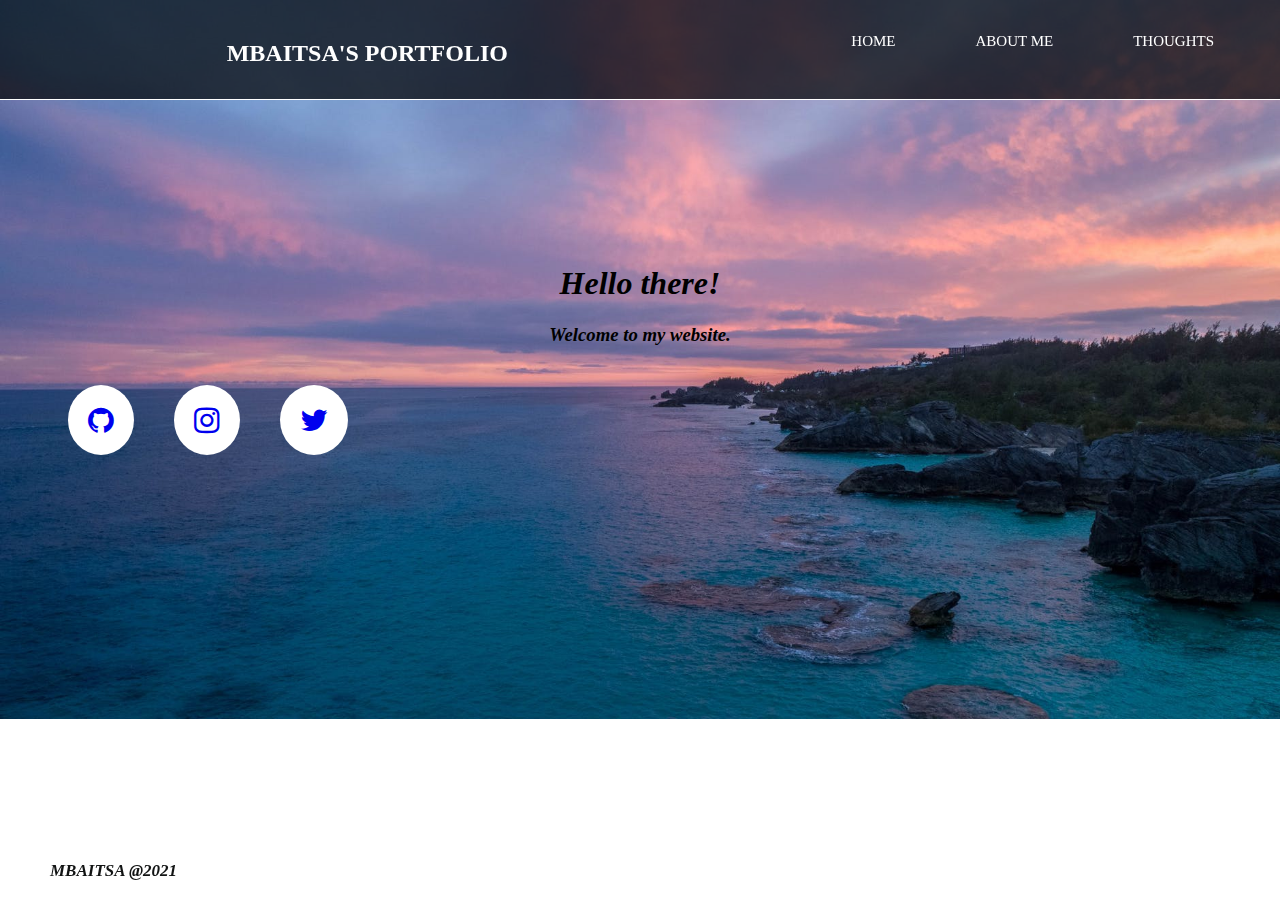
<file: index.html>
<!DOCTYPE html>
<html lang="en">

<head>
    <meta charset="UTF-8">
    <meta http-equiv="X-UA-Compatible" content="IE=edge">
    <meta name="viewport" content="width=device-width, initial-scale=1.0">
    <link rel="preconnect" href="https://fonts.gstatic.com">
    <link href="https://fonts.googleapis.com/css2?family=Merriweather:wght@300&display=swap" rel="stylesheet">
    <link rel="stylesheet" href="https://cdnjs.cloudflare.com/ajax/libs/font-awesome/4.7.0/css/font-awesome.min.css">
    <link rel="stylesheet" href="styles.css">
    <title>My website</title>
</head>

<body>
    <nav>
        <div class="logo">
            <strong> Mbaitsa's   Portfolio</strong></div>
        <ul class="links">
            <li> <a href="index.html">Home</a></li>
            <li> <a href="About.html"> About Me</a></li>
            <li> <a href="Thoughts.html"> Thoughts</a></li>
            <li> <a href="Reads.html"> Reads</a></li>

        </ul>
        </div>

    </nav>
    <main>
        <div class="hi">
            <h1><i> Hello there!</h1>
            <h3>Welcome to my website.</h3>
        </div>
        <div class="fa">
            <a href="https://github.com/Michellembaitsa" class="fa fa-github "></a>
            <a href="https://www.instagram.com/mbaitsa_/" class="fa fa-instagram"></a>
            <a href="https://twitter.com/ChellyMbaitsa" class="fa fa-twitter"></a>
        </div>
    </main>
</body>
<footer>
    <div class="copyright">
        <p>
            <b>MBAITSA @2021</b>
        </p>
    </div>
</footer>

</html>
</file>
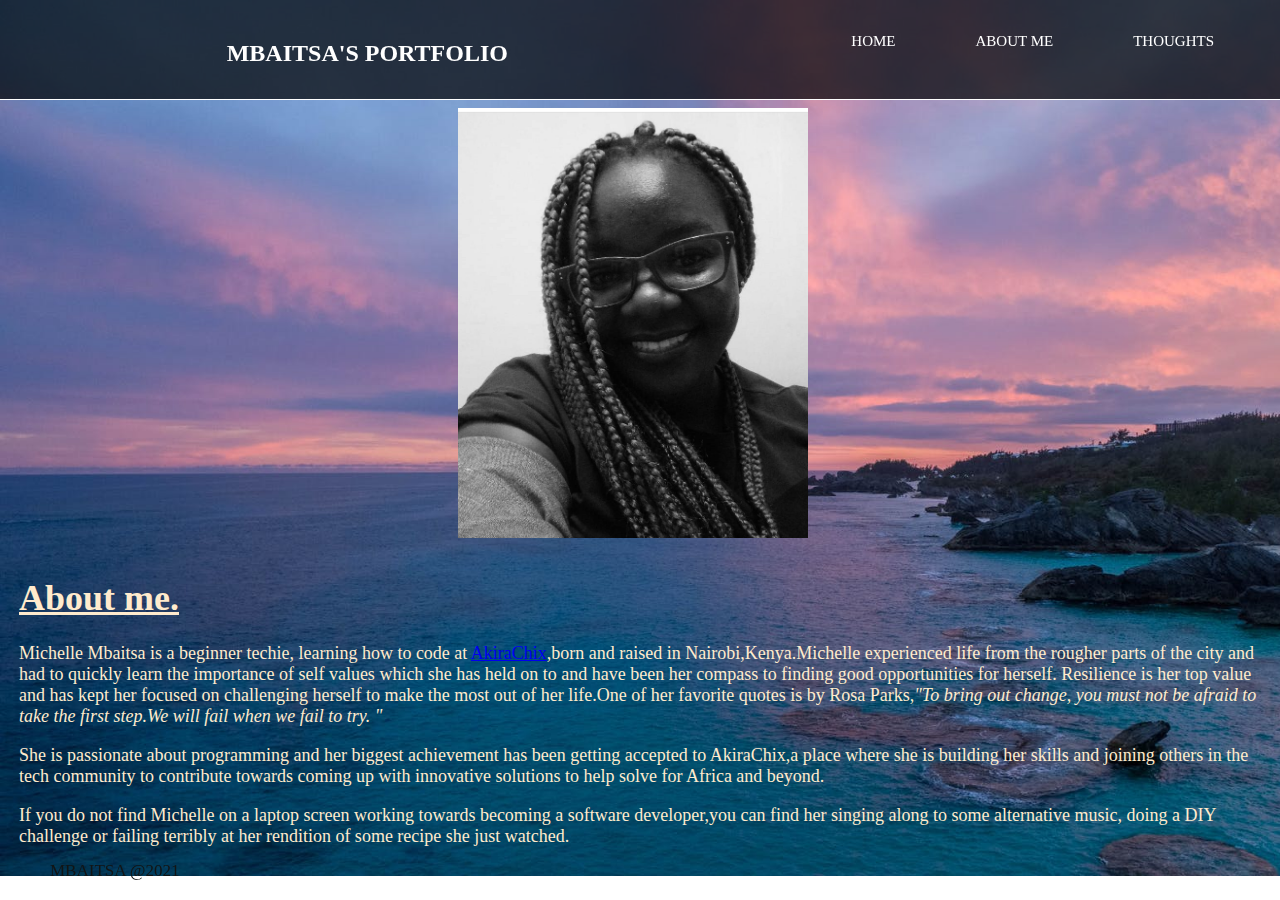
<file: About.html>
<!DOCTYPE html>
<html lang="en">

<head>
    <meta charset="UTF-8">
    <meta http-equiv="X-UA-Compatible" content="IE=edge">
    <meta name="viewport" content="width=device-width, initial-scale=1.0">
    <link rel="preconnect" href="https://fonts.gstatic.com">
    <link href="https://fonts.googleapis.com/css2?family=Merriweather:wght@300&display=swap" rel="stylesheet">
    <link rel=" stylesheet " href="styles.css ">
    <title>My website</title>
</head>


<body>

    <nav>
        <div class="logo ">
            <strong>Mbaitsa's   Portfolio</strong></div>
        <ul class="links ">
            <li> <a href="index.html "> Home</a></li>
            <li> <a href="About.html "> About Me</a></li>
            <li> <a href="Thoughts.html "> Thoughts</a></li>
            <li> <a href="Reads.html "> Reads</a></li>


        </ul>
    </nav>
    <section>
        <img id="me" src="myself.jpg" alt="an image of Michelle ">

        <div class="par1 ">


            <u><h1>About me.</h1></u>
            <p>
                Michelle Mbaitsa is a beginner techie, learning how to code at <a href="https://akirachix.com/ ">AkiraChix</a>,born and raised in Nairobi,Kenya.Michelle experienced life from the rougher parts of the city and had to quickly learn the importance
                of self values which she has held on to and have been her compass to finding good opportunities for herself. Resilience is her top value and has kept her focused on challenging herself to make the most out of her life.One of her favorite
                quotes is by Rosa Parks,<i>"To bring out change, you must not be afraid to take the first step.We will fail when we fail to try. "</i>

            </p>
            <p>She is passionate about programming and her biggest achievement has been getting accepted to AkiraChix,a place where she is building her skills and joining others in the tech community to contribute towards coming up with innovative solutions
                to help solve for Africa and beyond.
            </p>
            <p>If you do not find Michelle on a laptop screen working towards becoming a software developer,you can find her singing along to some alternative music, doing a DIY challenge or failing terribly at her rendition of some recipe she just watched.
            </p>

        </div>
        <footer>
            <div class="copyright ">
                <p>MBAITSA @2021
                </p>
            </div>
        </footer>
</body>

</html>
</file>
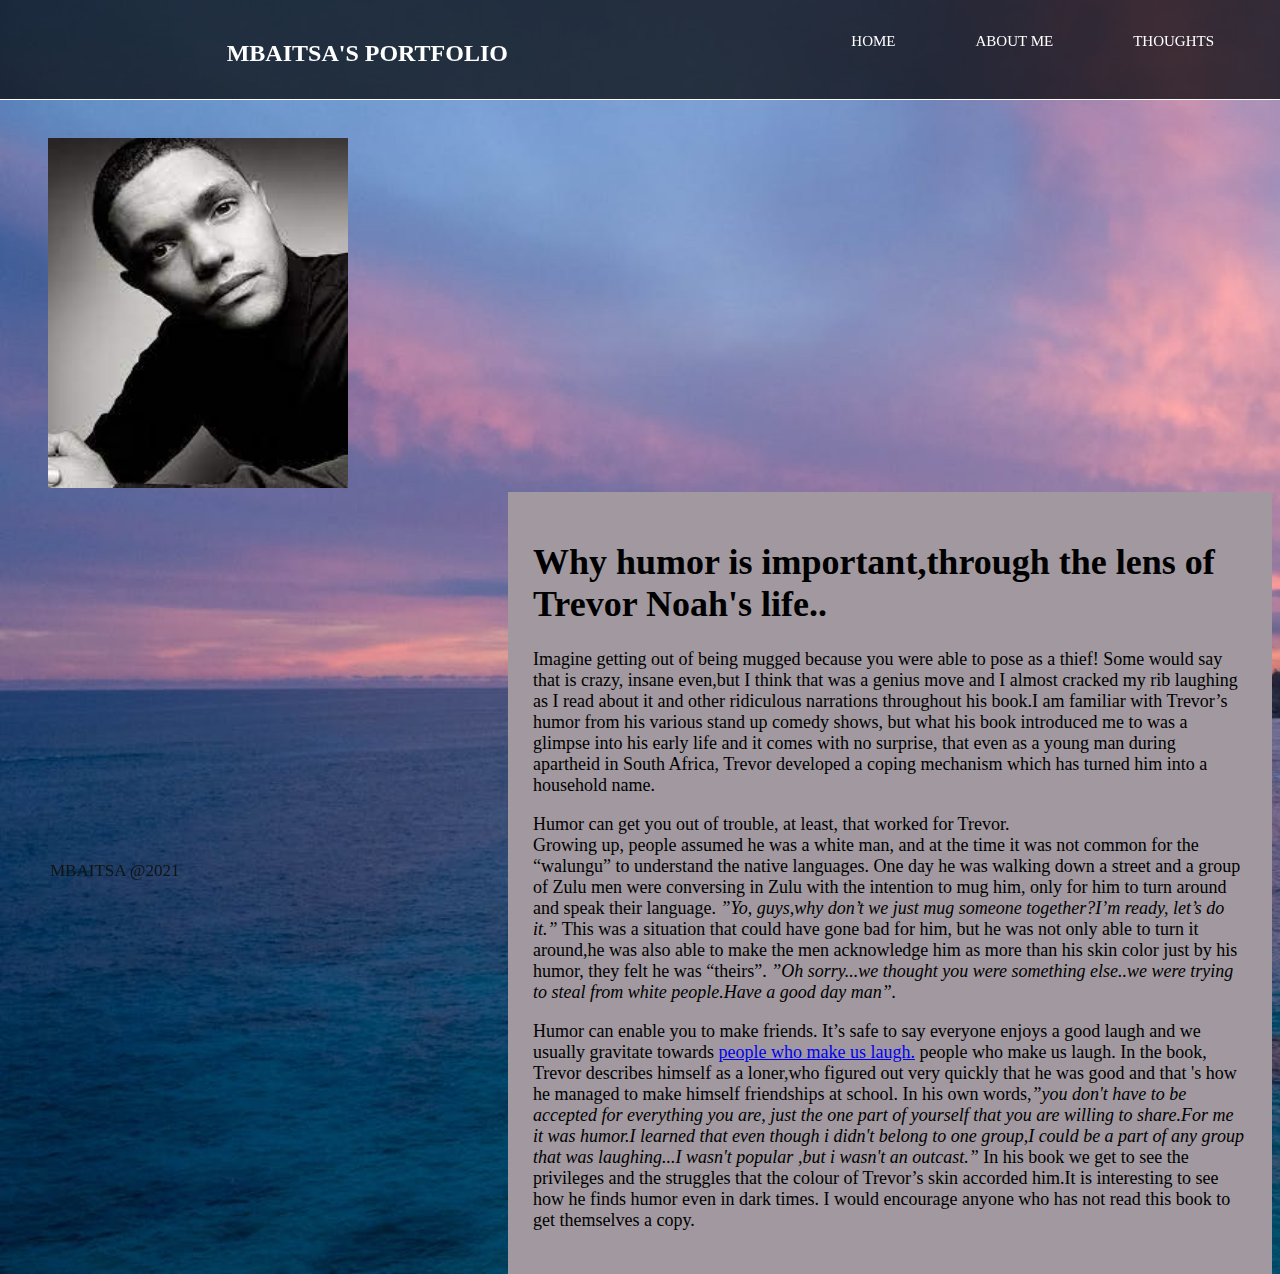
<file: Reads.html>
<!DOCTYPE html>
<html lang="en">

<head>
    <meta charset="UTF-8">
    <meta http-equiv="X-UA-Compatible" content="IE=edge">
    <meta name="viewport" content="width=device-width, initial-scale=1.0">
    <link rel="preconnect" href="https://fonts.gstatic.com">
    <link href="https://fonts.googleapis.com/css2?family=Merriweather:wght@300&display=swap" rel="stylesheet">
    <link rel="stylesheet" href="styles.css">
    <title>my website</title>
</head>


<body>

    <nav>
        <div class="logo">
            <strong>Mbaitsa's   Portfolio</strong></div>
        <ul class="links">
            <li> <a href="index.html">Home</a></li>
            <li> <a href="About.html"> About Me</a></li>
            <li> <a href="Thoughts.html"> Thoughts</a></li>
            <li> <a href="Reads.html"> Reads</a></li>

        </ul>
    </nav>
    </div>
    <section>
        <img src="image_of_trevor.jpeg" alt="Picture showing the cover of the book 'Born a crime">
        <div class=" par3 ">
            <h1>Why humor is important,through the lens of Trevor Noah's life..</h1>
            <p>
                Imagine getting out of being mugged because you were able to pose as a thief! Some would say that is crazy, insane even,but I think that was a genius move and I almost cracked my rib laughing as I read about it and other ridiculous narrations throughout
                his book.I am familiar with Trevor’s humor from his various stand up comedy shows, but what his book introduced me to was a glimpse into his early life and it comes with no surprise, that even as a young man during apartheid in South Africa,
                Trevor developed a coping mechanism which has turned him into a household name.
                <p>Humor can get you out of trouble, at least, that worked for Trevor.
                    <br>Growing up, people assumed he was a white man, and at the time it was not common for the “walungu” to understand the native languages. One day he was walking down a street and a group of Zulu men were conversing in Zulu with the
                    intention to mug him, only for him to turn around and speak their language.
                    <i>”Yo, guys,why don’t we just mug someone together?I’m ready, let’s do it.”</i> This was a situation that could have gone bad for him, but he was not only able to turn it around,he was also able to make the men acknowledge him as
                    more than his skin color just by his humor, they felt he was “theirs”.
                    <i>”Oh sorry...we thought you were something else..we were trying to steal from white people.Have a good day man”.</i>
                </p>Humor can enable you to make friends. It’s safe to say everyone enjoys a good laugh and we usually gravitate towards
                <a href="https://greatergood.berkeley.edu/article/item/how_laughter_brings_us_together ">people who make us laugh.</a> people who make us laugh. In the book, Trevor describes himself as a loner,who figured out very quickly that he was
                good and that 's how he managed to make himself friendships at school. In his own words,<i>”you don't have to be accepted for everything you are, just the one part of yourself that you are willing to share.For me it was humor.I learned
                that even though i didn't belong to one group,I could be a part of any group that was laughing...I wasn't popular ,but i wasn't an outcast.”</i> In his book we get to see the privileges and the struggles that the colour of Trevor’s skin
                accorded him.It is interesting to see how he finds humor even in dark times. I would encourage anyone who has not read this book to get themselves a copy.

            </p>

        </div>
    </section>
    <footer>
        <div class="copyright ">
            <p>MBAITSA @2021
            </p>
        </div>
    </footer>
</body>

</html>
</file>
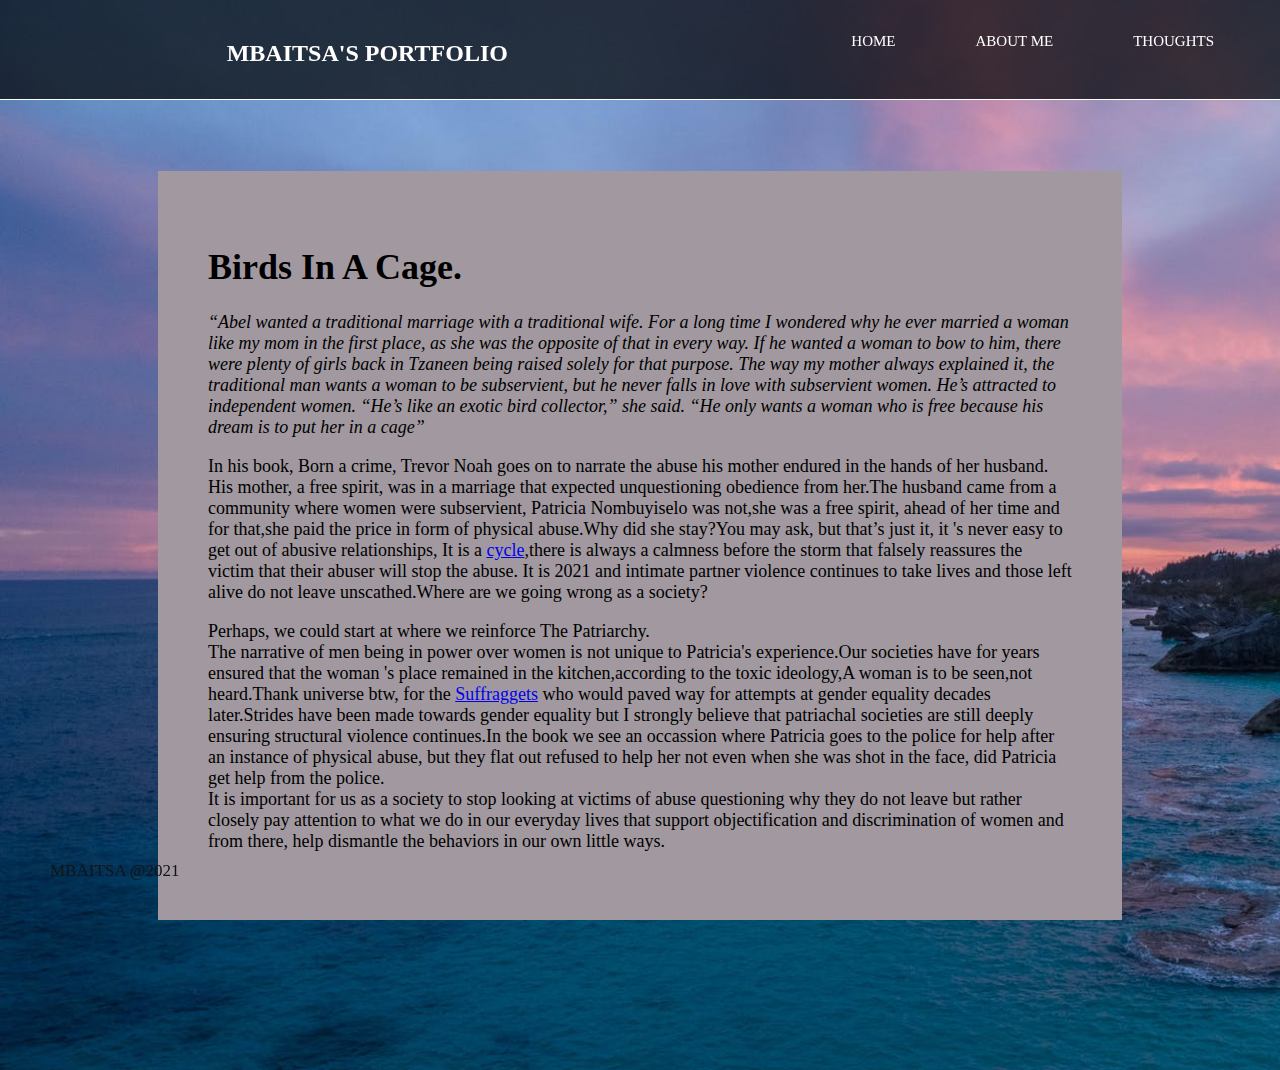
<file: Thoughts.html>
<!DOCTYPE html>
<html lang="en">

<head>
    <meta charset="UTF-8">
    <meta http-equiv="X-UA-Compatible" content="IE=edge">
    <meta name="viewport" content="width=device-width, initial-scale=1.0">
    <link rel="preconnect" href="https://fonts.gstatic.com">
    <link href="https://fonts.googleapis.com/css2?family=Merriweather:wght@300&display=swap" rel="stylesheet">
    <link rel="stylesheet" href="styles.css">
    <title>My website</title>
</head>


<body>

    <nav>
        <div class="logo">
            <strong>Mbaitsa's   Portfolio</strong></div>
        <ul class="links">
            <li> <a href="index.html"> Home</a></li>
            <li> <a href="About.html"> About Me</a></li>
            <li> <a href="Thoughts.html"> Thoughts</a></li>
            <li> <a href="Reads.html"> Reads</a></li>


        </ul>
    </nav>
    <div>
        <h1></h1>
    </div>
    <section>
        <div class="par2">
            <h1>Birds In A Cage.</h1>
            <p>
                <i>“Abel wanted a traditional marriage with a traditional wife. For a long time I wondered why he ever married a woman like my mom in the first place, as she was the opposite of that in every way. If he wanted a woman to bow to him,
                there were plenty of girls back in Tzaneen being raised solely for that purpose. The way my mother always explained it, the traditional man wants a woman to be subservient, but he never falls in love with subservient women. He’s attracted
                to independent women. “He’s like an exotic bird collector,” she said. “He only wants a woman who is free because his dream is to put her in a cage”</i> </p>

            <p>In his book, Born a crime, Trevor Noah goes on to narrate the abuse his mother endured in the hands of her husband. His mother, a free spirit, was in a marriage that expected unquestioning obedience from her.The husband came from a community
                where women were subservient, Patricia Nombuyiselo was not,she was a free spirit, ahead of her time and for that,she paid the price in form of physical abuse.Why did she stay?You may ask, but that’s just it, it 's never easy to get out
                of abusive relationships, It is a
                <a href="https://www.healthline.com/health/relationships/cycle-of-abuse"> cycle</a>,there is always a calmness before the storm that falsely reassures the victim that their abuser will stop the abuse. It is 2021 and intimate partner violence
                continues to take lives and those left alive do not leave unscathed.Where are we going wrong as a society?
            </p>
            <p>Perhaps, we could start at where we reinforce The Patriarchy.
                <br>The narrative of men being in power over women is not unique to Patricia's experience.Our societies have for years ensured that the woman 's place remained in the kitchen,according to the toxic ideology,A woman is to be seen,not heard.Thank
                universe btw, for the
                <a href="suffraggetes">Suffraggets</a> who would paved way for attempts at gender equality decades later.Strides have been made towards gender equality but I strongly believe that patriachal societies are still deeply ensuring structural
                violence continues.In the book we see an occassion where Patricia goes to the police for help after an instance of physical abuse, but they flat out refused to help her not even when she was shot in the face, did Patricia get help from
                the police.
                <br>It is important for us as a society to stop looking at victims of abuse questioning why they do not leave but rather closely pay attention to what we do in our everyday lives that support objectification and discrimination of women
                and from there, help dismantle the behaviors in our own little ways.</section>
    <footer>
        <div class="copyright">
            <p>MBAITSA @2021
            </p>
        </div>
    </footer>
</body>

</html>
</file>
<file: styles.css>
body {
                    background-image: url(purplewaters.jpeg);
                    background-repeat: no-repeat;
                    background-size: cover;
                    font-family: 'Crimson Text', serif;
                }
                
                nav {
                    position: fixed;
                    top: 0;
                    left: 0;
                    width: 1600px;
                    height: 100px;
                    padding: 40px 60px;
                    box-sizing: border-box;
                    background: rgba(0, 0, 0, 0.7);
                    border-bottom: 1px solid #fff;
                    display: flex;
                    justify-content: space-around;
                    float: right;
                    font-family: 'Crimson Text', serif;
                }
                
                nav .logo {
                    margin-left: 10px;
                    margin-left: 20px;
                    font-size: 24px;
                    font-weight: bold;
                    text-transform: uppercase;
                    color: #fff;
                    text-align: left;
                    font-family: 'Cinzel Decorative', cursive;
                }
                
                nav ul {
                    list-style: none;
                    float: right;
                    margin: 0;
                    display: flex;
                }
                
                nav ul li {
                    text-align: right;
                    float: right;
                    display: flex;
                    padding: 0;
                }
                
                nav ul li a {
                    float: right;
                    display: flex;
                    justify-content: space-around;
                    line-height: 80px;
                    color: #fff;
                    padding: 12px 30px;
                    text-decoration: none;
                    font-size: 15px;
                    text-transform: uppercase;
                }
                
                nav .links {
                    float: right;
                    padding: 0;
                    margin: 0;
                    width: 40%;
                    height: 10%;
                    display: flex;
                    justify-content: space-evenly;
                    align-items: center;
                    text-decoration: #fff;
                }
                
                nav ul li a:hover {
                    color: rgb(0, 0, 0, 0.6);
                }
                
                .logo:hover {
                    color: rgb(89, 45, 114);
                }
                
                .par1 {
                    background-color: gb(161, 153, 159);
                    color: blanchedalmond;
                    font-size: 15px;
                    padding: 1px;
                    float: center;
                    font-size: large;
                    margin: 10px;
                }
                
                .par2 {
                    background-color: rgb(161, 153, 159);
                    margin: 150px;
                    padding: 50px;
                    font-size: large;
                    float: left;
                }
                
                .par3 {
                    background-color: rgb(161, 153, 159);
                    padding: 25px;
                    margin-top: 0.1px;
                    margin-left: 500px;
                    font-size: large;
                    float: right;
                }
                
                img {
                    margin-top: 130px;
                    margin-left: 40px;
                    height: 350px;
                    width: 300px;
                }
                
                #fa {
                    font-size: 30px;
                    width: 50px;
                    text-decoration: none;
                    display: flex;
                }
                
                .fa {
                    padding: 20px;
                    font-size: 30px;
                    width: 30px;
                    text-decoration: none;
                    display: flex;
                    border-radius: 50%;
                    float: center;
                }
                
                .fa a {
                    size: 20px;
                    display: flex;
                    margin-left: 40px;
                    align-items: center;
                }
                
                .fa-twitter {
                    background-color: white;
                }
                
                .fa-github {
                    background-color: white;
                }
                
                .fa-instagram {
                    background-color: white;
                }
                
                .fa:hover {
                    opacity: 0.7;
                }
                
                .welcome {
                    margin-bottom: 60px;
                }
                
                .copyright {
                    color: #121414;
                    font-size: 17px;
                    position: fixed;
                    left: 50px;
                    bottom: 2px;
                }
                
                #me {
                    height: 430px;
                    width: 350px;
                    align-items: center;
                    margin-top: 100px;
                    margin-left: 450px;
                }
                
                .hi {
                    text-align: center;
                    margin-top: 21%;
                }
</file>
